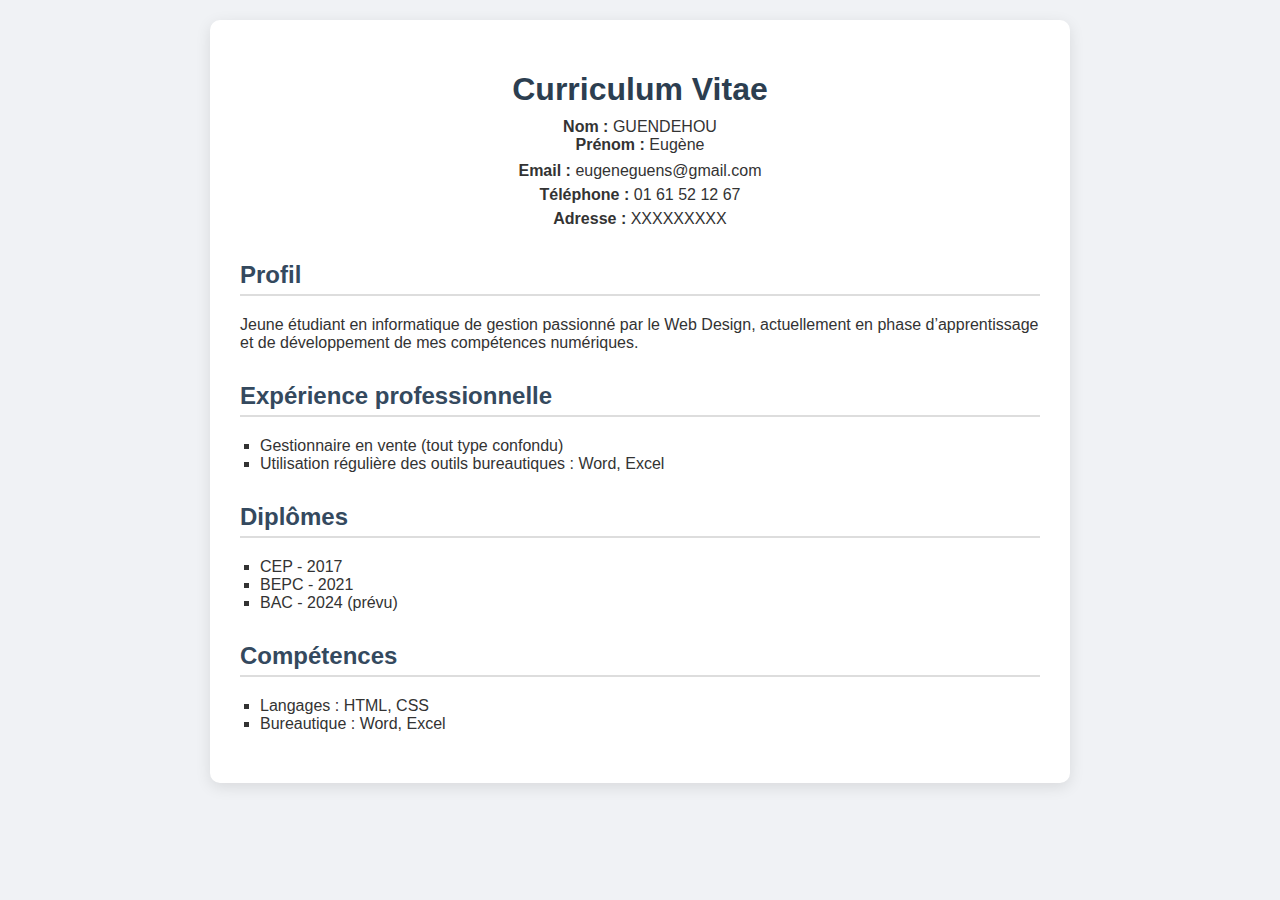
<file: CV.html>
<!DOCTYPE html>
<html lang="fr">
<head>
    <meta charset="UTF-8">
    <title>Mon CV - Eugène Guendehou</title>
    <meta name="viewport" content="width=device-width, initial-scale=1.0">

    <style>
        body {
            font-family: 'Segoe UI', Tahoma, Geneva, Verdana, sans-serif;
            margin: 0;
            padding: 20px;
            background-color: #f0f2f5;
            color: #333;
        }

        .cv-container {
            background: #fff;
            padding: 30px;
            max-width: 800px;
            margin: auto;
            box-shadow: 0 4px 15px rgba(0, 0, 0, 0.1);
            border-radius: 10px;
        }

        h1 {
            text-align: center;
            color: #2c3e50;
            font-size: 2em;
            margin-bottom: 10px;
        }

        h2 {
            color: #34495e;
            border-bottom: 2px solid #ddd;
            padding-bottom: 5px;
            margin-top: 30px;
        }

        .infos {
            text-align: center;
            margin-bottom: 20px;
        }

        .infos p {
            margin: 5px 0;
            line-height: 1.5;
        }

        ul {
            list-style-type: square;
            padding-left: 20px;
        }

        .section {
            margin-bottom: 20px;
        }

        @media screen and (max-width: 600px) {
            .cv-container {
                padding: 20px;
            }

            h1 {
                font-size: 1.5em;
            }

            h2 {
                font-size: 1.2em;
            }
        }
    </style>
</head>
<body id="04">
    
    <div class="cv-container">
        <h1>Curriculum Vitae</h1>

        <div class="infos">
            <strong>Nom :</strong> GUENDEHOU<br/>
            <strong>Prénom :</strong> Eugène<br/>
            <p>
                <strong>Email :</strong> eugeneguens@gmail.com<br/>
                <strong>Téléphone :</strong> 01 61 52 12 67<br/>
                <strong>Adresse :</strong> XXXXXXXXX
            </p>
        </div>

        <div class="section">
            <h2>Profil</h2>
            <p>Jeune étudiant en informatique de gestion passionné par le Web Design, actuellement en phase d’apprentissage et de développement de mes compétences numériques.</p>
        </div>

        <div class="section">
            <h2>Expérience professionnelle</h2>
            <ul>
                <li>Gestionnaire en vente (tout type confondu)</li>
                <li>Utilisation régulière des outils bureautiques : Word, Excel</li>
            </ul>
        </div>

        <div class="section">
            <h2>Diplômes</h2>
            <ul>
                <li>CEP - 2017</li>
                <li>BEPC - 2021</li>
                <li>BAC - 2024 (prévu)</li>
            </ul>
        </div>

        <div class="section">
            <h2>Compétences</h2>
            <ul>
                <li>Langages : HTML, CSS</li>
                <li>Bureautique : Word, Excel</li>
            </ul>
        </div>
    </div>
</body>
</html>
</file>
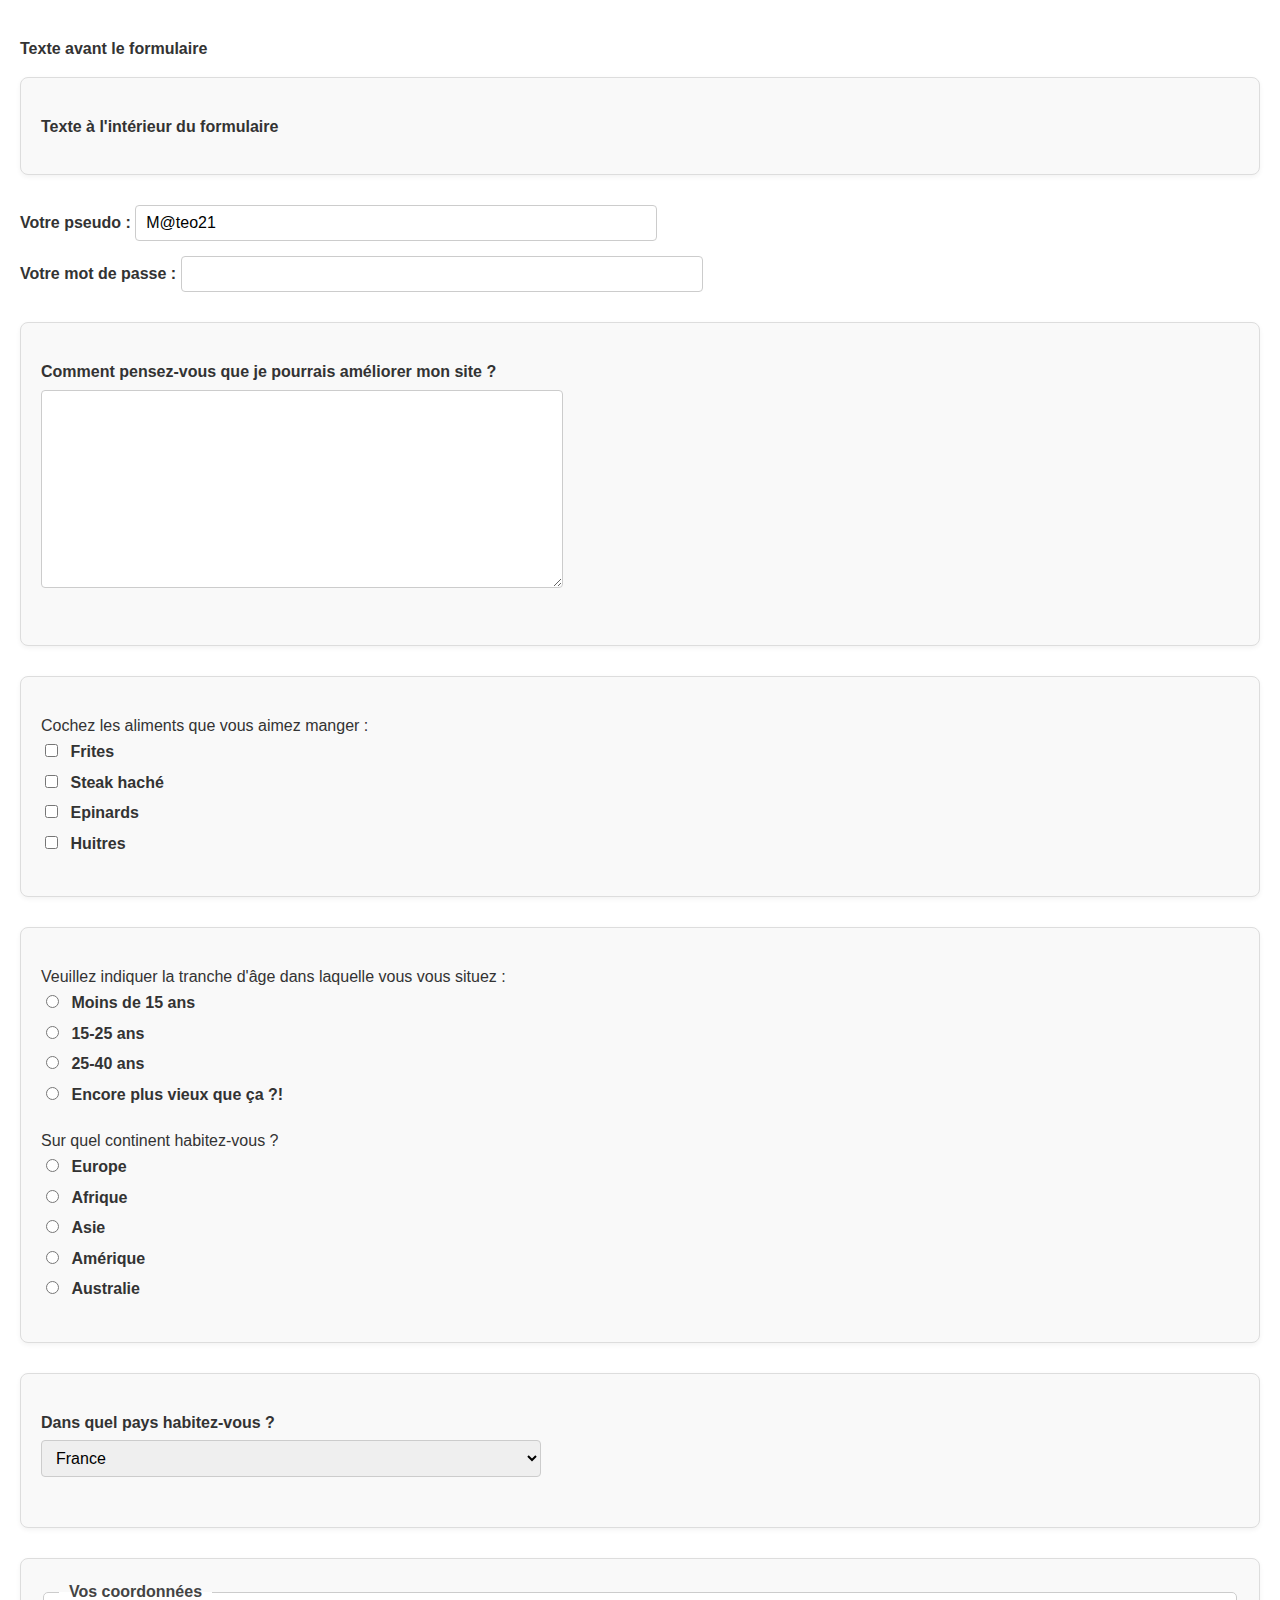
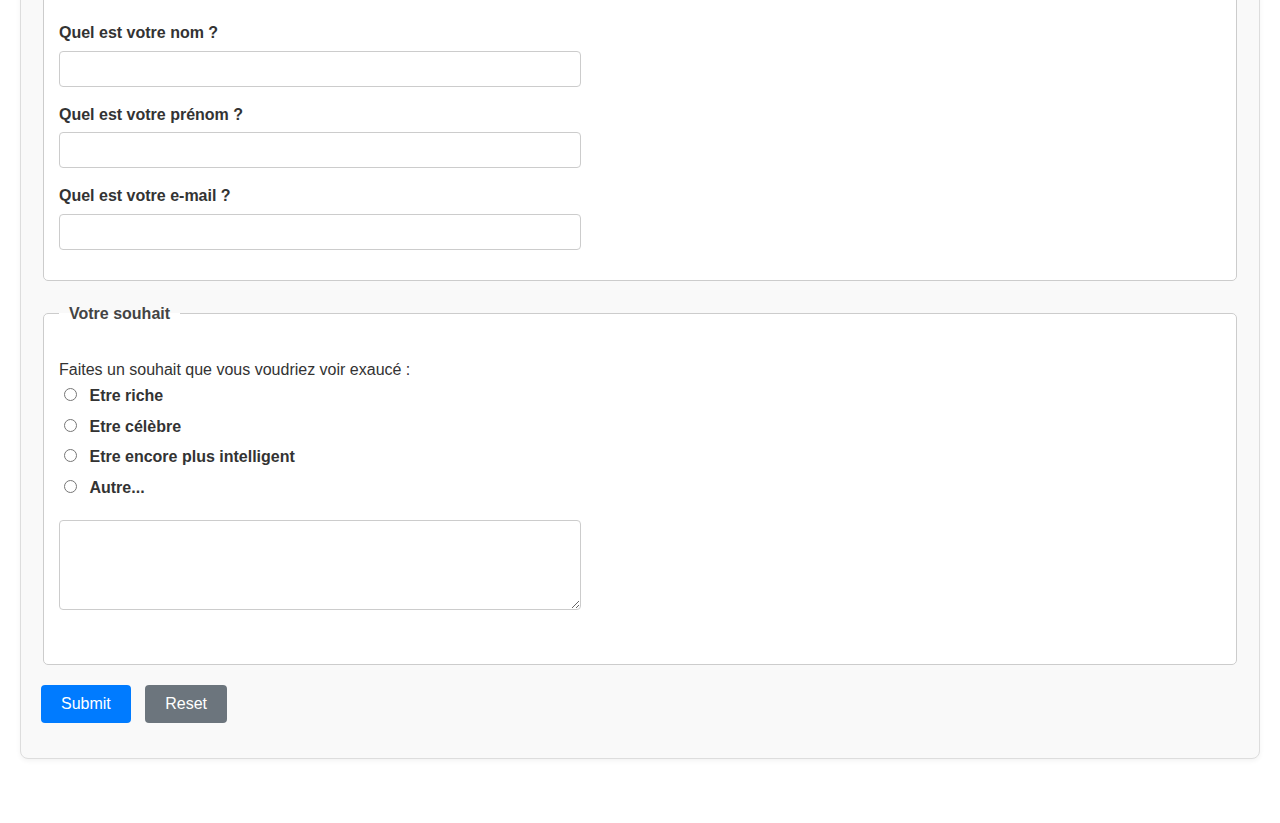
<file: formulaire1.html>
<!DOCTYPE html>
<html lang="en">
<head>
    <meta charset="UTF-8">
    <meta name="viewport" content="width=device-width, initial-scale=1.0">
    <title>Formulaire</title>


    <link rel="stylesheet" href="formulaire.css">
</head>
<body id="05">
    <p> <strong>Texte avant le formulaire</strong></p> 
<form> 
<p><strong> Texte à l'intérieur du formulaire</strong> </p> 
</form>
                    <p> 
                    <label for="pseudo">Votre pseudo :</label> 
                    <input type="text" name="pseudo" id="pseudo" value="M@teo21" /> 
                     
                    <br /> 
                    <label for="pass">Votre mot de passe :</label> 
                    <input type="password" name="pass" id="pass" /> 
                     
                    </p> 
                    </form>
                    <form method="post" action="traitement.php"> 
                        
                            <p> 
                            <label for="ameliorer">Comment pensez-vous que je pourrais améliorer mon site ?</label><br /> 
                            <textarea name="ameliorer" id="ameliorer" rows="10" cols="50"></textarea> 
                            </p> 
                            </form>
                            <form method="post" action="traitement.php"> 
                                <p> 
                                Cochez les aliments que vous aimez manger :<br /> 
                                <input type="checkbox" name="frites" id="frites" /> <label for="frites">Frites</label><br /> 
                                <input type="checkbox" name="steak" id="steak" /> <label for="steak">Steak haché</label><br /> 
                                <input type="checkbox" name="epinards" id="epinards" /> <label for="epinards">Epinards</label><br /> 
                                <input type="checkbox" name="huitres" id="huitres" /> <label for="huitres">Huitres</label> 
                                </p> 
                                </form>
                                 
<form method="post" action="traitement.php"> 
    <p> 
    Veuillez indiquer la tranche d'âge dans laquelle vous vous situez :<br /> 
    <input type="radio" name="age" value="moins15" id="moins15" /> <label for="moins15">Moins de 15 ans</label><br /> 
    <input type="radio" name="age" value="medium15-25" id="medium15-25" /> <label for="medium15-25">15-25 
    ans</label><br /> 
    <input type="radio" name="age" value="medium25-40" id="medium25-40" /> <label for="medium25-40">25-40 
    ans</label><br    /> 
    <input type="radio" name="age" value="plus40" id="plus40" /> <label for="plus40">Encore plus vieux que ça ?!</label> 
    </p> 
    <p> 
    Sur quel continent habitez-vous ?<br /> 
    <input type="radio" name="continent" value="europe" id="europe" /> <label 
    for="europe">Europe</label><br /> 
    <input type="radio" name="continent" value="afrique" id="afrique" /> <label    for="afrique">Afrique</label><br /> 
    <input type="radio" name="continent" value="asie" id="asie" /> <label for="asie">Asie</label><br /> 
    <input type="radio" name="continent" value="amerique" id="amerique" /> <label for="amerique">Amérique</label><br 
    /> 
    <input type="radio" name="continent"    value="australie"    id="australie" />    <label for="australie">Australie</label> 
    </p> 
    </form>
    <form method="post" action="traitement.php"> 
        <p> 
        <label for="pays">Dans quel pays habitez-vous ?</label><br /> 
        <select name="pays" id="pays"> 
        <optgroup label="Europe"> 
        <option value="france">France</option> 
        <option value="espagne">Espagne</option> 
        <option value="italie">Italie</option> 
        <option value="royaume-uni">Royaume-Uni</option> 
        </optgroup> 
        <optgroup label="Amérique"> 
        <option value="canada">Canada</option> 
        <option value="etats-unis">Etats-Unis</option> 
        </optgroup> 
        <optgroup label="Asie"> 
        <option value="chine">Chine</option> 
        <option value="japon">Japon</option> 
        </optgroup> 
        </select> 
        </p> 
        </form> 
        <form method="post" action="cible_formulaire.php"> 
         
        <fieldset> 
        <legend>Vos coordonnées</legend> 
         
        <label for="nom">Quel est votre nom ?</label><br /> 
        <input type="text" name="nom" id="nom" tabindex="10" /><br /> 
         
        <label for="prenom">Quel est votre prénom ?</label><br /> 
        <input type="text" name="prenom" id="prenom" tabindex="20" /><br /> 
         
        <label for="email">Quel est votre e-mail ?</label><br /> 
        <input type="text" name="email" id="email" tabindex="30" /><br /> 
        </fieldset> 
         
        <fieldset> 
        <legend>Votre souhait</legend> 
         
        <p> 
        Faites un souhait que vous voudriez voir exaucé :<br /> 
        <input type="radio" name="souhait" value="riche" id="riche" tabindex="40" /> <label for="riche">Etre 
        riche</label><br /> 
        <input type="radio" name="souhait" value="celebre" id="celebre" tabindex="50" /> <label for="celebre">Etre 
        célèbre</label><br /> 
        <input type="radio" name="souhait" value="intelligent" id="intelligent" tabindex="60" /> <label 
        for="intelligent">Etre encore plus intelligent</label><br /> 
        <input type="radio" name="souhait" value="autre" id="autre" tabindex="70" /> <label 
        for="autre">Autre...</label><br /> 
        </p><textarea name="precisions" id="precisions" cols="40" rows="4" tabindex="80"></textarea> 
    </p> 
    </fieldset> 
    <p> 
    <input type="submit" /> <input type="reset" /> 
    </p> 
    </form>
</body>
</html>
</file>
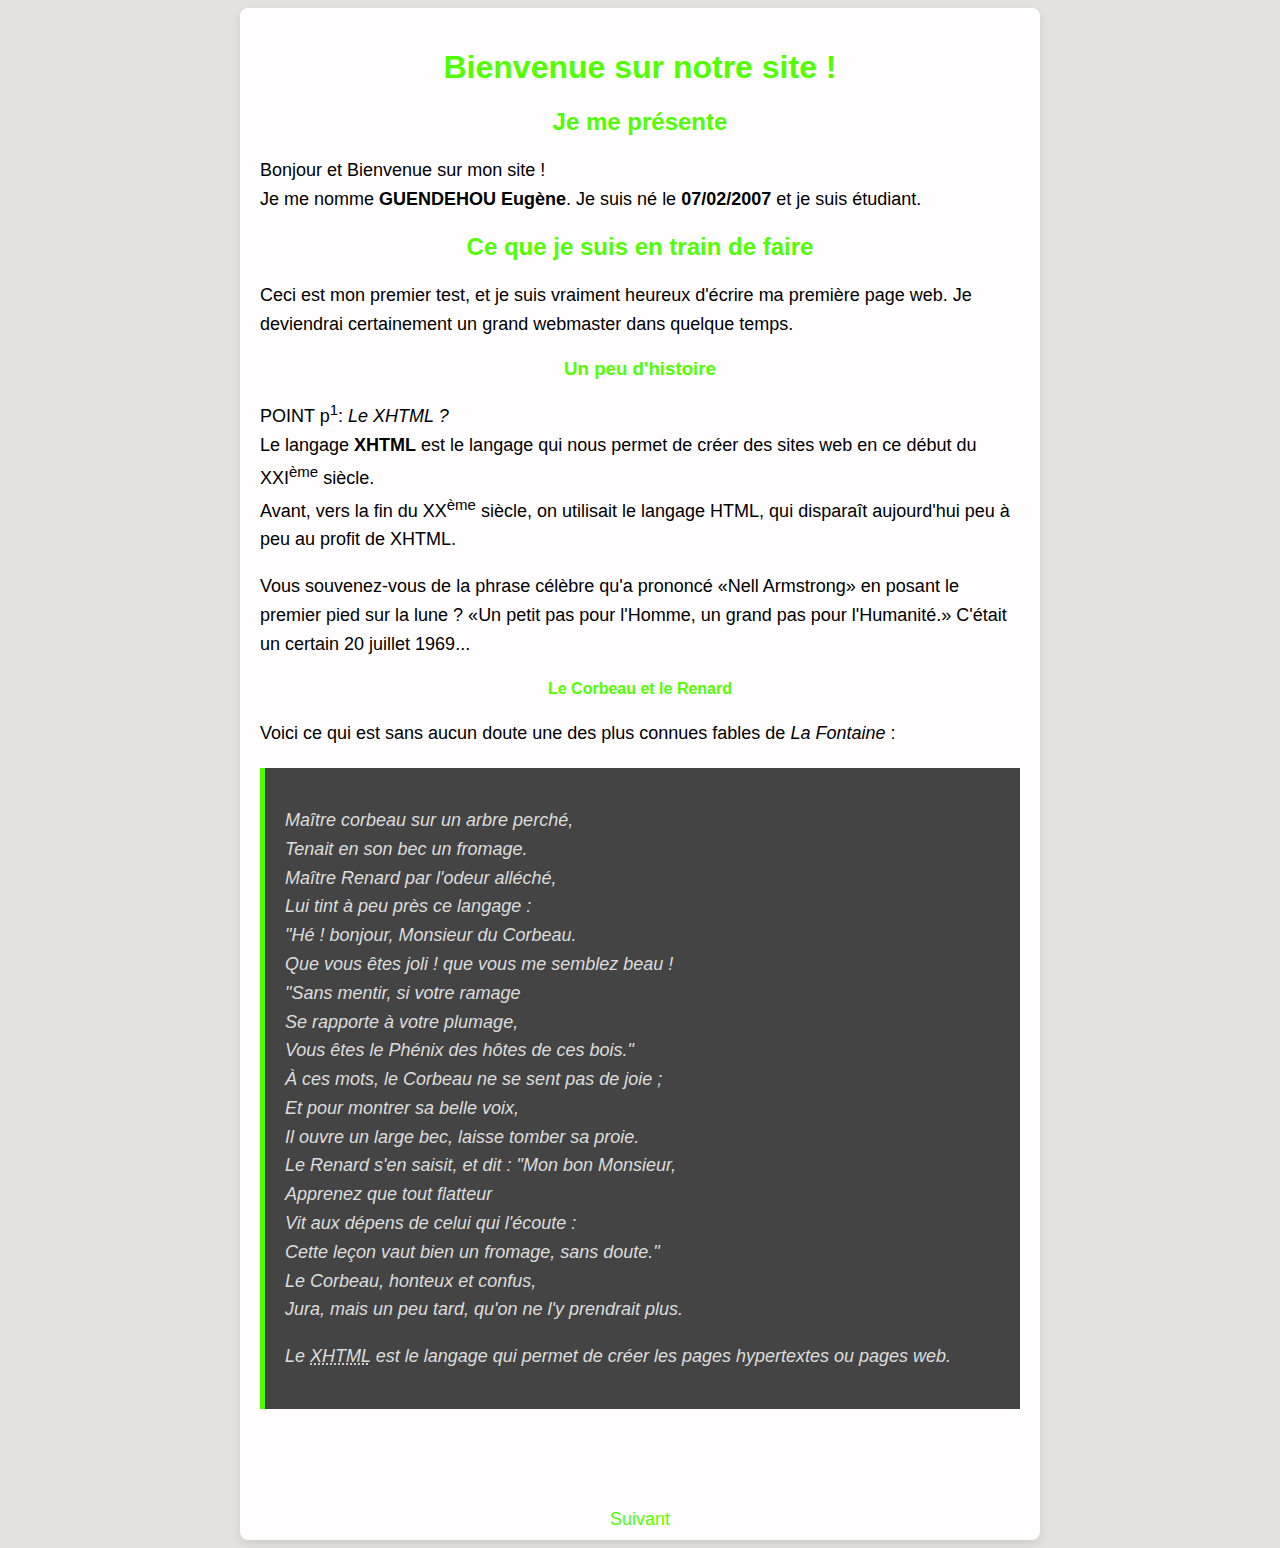
<file: Page1.html>
<!DOCTYPE html>
<html lang="fr">
<head>
    <meta charset="UTF-8">
    <meta name="viewport" content="width=device-width, initial-scale=1.0">
    <title>Ma première page web</title>
    <link rel="stylesheet" href="page1.css">
</head>
<body>
    <div class="container">
        <section class="content">
            <h1>Bienvenue sur notre site !</h1>
            <h2>Je me présente</h2>
            <p>
                Bonjour et Bienvenue sur mon site !<br/>
                Je me nomme <strong>GUENDEHOU Eugène</strong>. Je suis né le <strong>07/02/2007</strong> et je suis étudiant.
            </p>
            <h2>Ce que je suis en train de faire</h2>
            <p>
                Ceci est mon premier test, et je suis vraiment heureux d'écrire ma première page web. Je deviendrai certainement un grand webmaster dans quelque temps.
            </p>
            <h3>Un peu d'histoire</h3>
            <p>
                POINT p<sup>1</sup>: <em>Le XHTML ?</em><br/>
                Le langage <strong>XHTML</strong> est le langage qui nous permet de créer des sites web en ce début du XXI<sup>ème</sup> siècle.<br/>
                Avant, vers la fin du XX<sup>ème</sup> siècle, on utilisait le langage HTML, qui disparaît aujourd'hui peu à peu au profit de XHTML.
            </p>
            <p>
                Vous souvenez-vous de la phrase célèbre qu'a prononcé <q>Nell Armstrong</q> en posant le premier pied sur la lune ? <q>Un petit pas pour l'Homme, un grand pas pour l'Humanité.</q> C'était un certain 20 juillet 1969...
            </p>
            <h4>Le Corbeau et le Renard</h4>
            <p>Voici ce qui est sans aucun doute une des plus connues fables de <em>La Fontaine</em> :</p>
            <blockquote>
                <p id="02">
                    Maître corbeau sur un arbre perché,<br/>
                    Tenait en son bec un fromage. <br/>
                    Maître Renard par l'odeur alléché,<br/>
                    Lui tint à peu près ce langage : <br/>
                    "Hé ! bonjour, Monsieur du Corbeau.<br/>
                    Que vous êtes joli ! que vous me semblez beau !<br/>
                    "Sans mentir, si votre ramage<br />
                    Se rapporte à votre plumage,<br />
                    Vous êtes le Phénix des hôtes de ces bois."<br />
                    À ces mots, le Corbeau ne se sent pas de joie ;<br />
                    Et pour montrer sa belle voix,<br />
                    Il ouvre un large bec, laisse tomber sa proie.<br />
                    Le Renard s'en saisit, et dit : "Mon bon Monsieur,<br /> 
                    Apprenez que tout flatteur<br />
                    Vit aux dépens de celui qui l'écoute :<br />
                    Cette leçon vaut bien un fromage, sans doute."<br />
                    Le Corbeau, honteux et confus,<br />
                    Jura, mais un peu tard, qu'on ne l'y prendrait plus.
                </p>
                <p>Le <acronym title="eXtensible HyperText Markup Language">XHTML</acronym> est le langage qui permet de créer les pages hypertextes ou pages web.</p>
            </blockquote>
        </section>
        <div class="footer">
            <a href="Page2.html">Suivant</a>
        </div>
    </div>
</body>
</html>
</file>
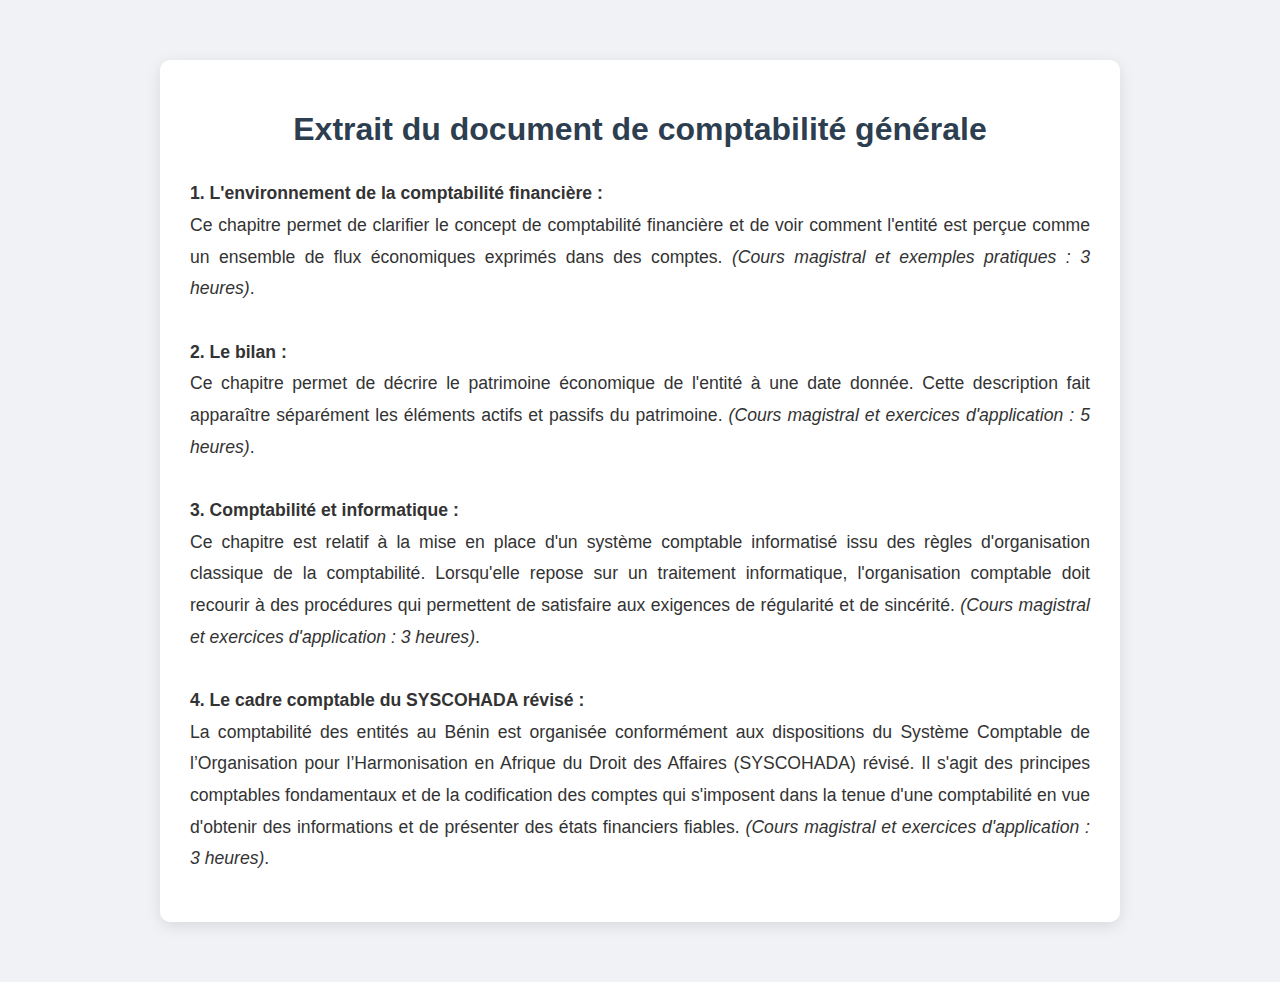
<file: Page3.html>
<!DOCTYPE html>
<html lang="fr">
<head>
    <meta charset="UTF-8">
    <meta name="viewport" content="width=device-width, initial-scale=1.0">
    <title>Document de Comptabilité Générale</title>
    <link rel="stylesheet" href="style2.css">
</head>
<body id="12">
    <div class="container">
        <h1>Extrait du document de comptabilité générale</h1>
        <p>
            <strong>1. L'environnement de la comptabilité financière :</strong><br>
            Ce chapitre permet de clarifier le concept de comptabilité financière et de voir comment l'entité est perçue comme un ensemble de flux économiques exprimés dans des comptes. <em>(Cours magistral et exemples pratiques : 3 heures)</em>.<br><br>

            <strong>2. Le bilan :</strong><br>
            Ce chapitre permet de décrire le patrimoine économique de l'entité à une date donnée. Cette description fait apparaître séparément les éléments actifs et passifs du patrimoine. <em>(Cours magistral et exercices d'application : 5 heures)</em>.<br><br>

            <strong>3. Comptabilité et informatique :</strong><br>
            Ce chapitre est relatif à la mise en place d'un système comptable informatisé issu des règles d'organisation classique de la comptabilité. Lorsqu'elle repose sur un traitement informatique, l'organisation comptable doit recourir à des procédures qui permettent de satisfaire aux exigences de régularité et de sincérité. <em>(Cours magistral et exercices d'application : 3 heures)</em>.<br><br>

            <strong>4. Le cadre comptable du SYSCOHADA révisé :</strong><br>
            La comptabilité des entités au Bénin est organisée conformément aux dispositions du Système Comptable de l’Organisation pour l’Harmonisation en Afrique du Droit des Affaires (SYSCOHADA) révisé. Il s'agit des principes comptables fondamentaux et de la codification des comptes qui s'imposent dans la tenue d'une comptabilité en vue d'obtenir des informations et de présenter des états financiers fiables. <em>(Cours magistral et exercices d'application : 3 heures)</em>.
        </p>
    </div>
</body>
</html>
</file>
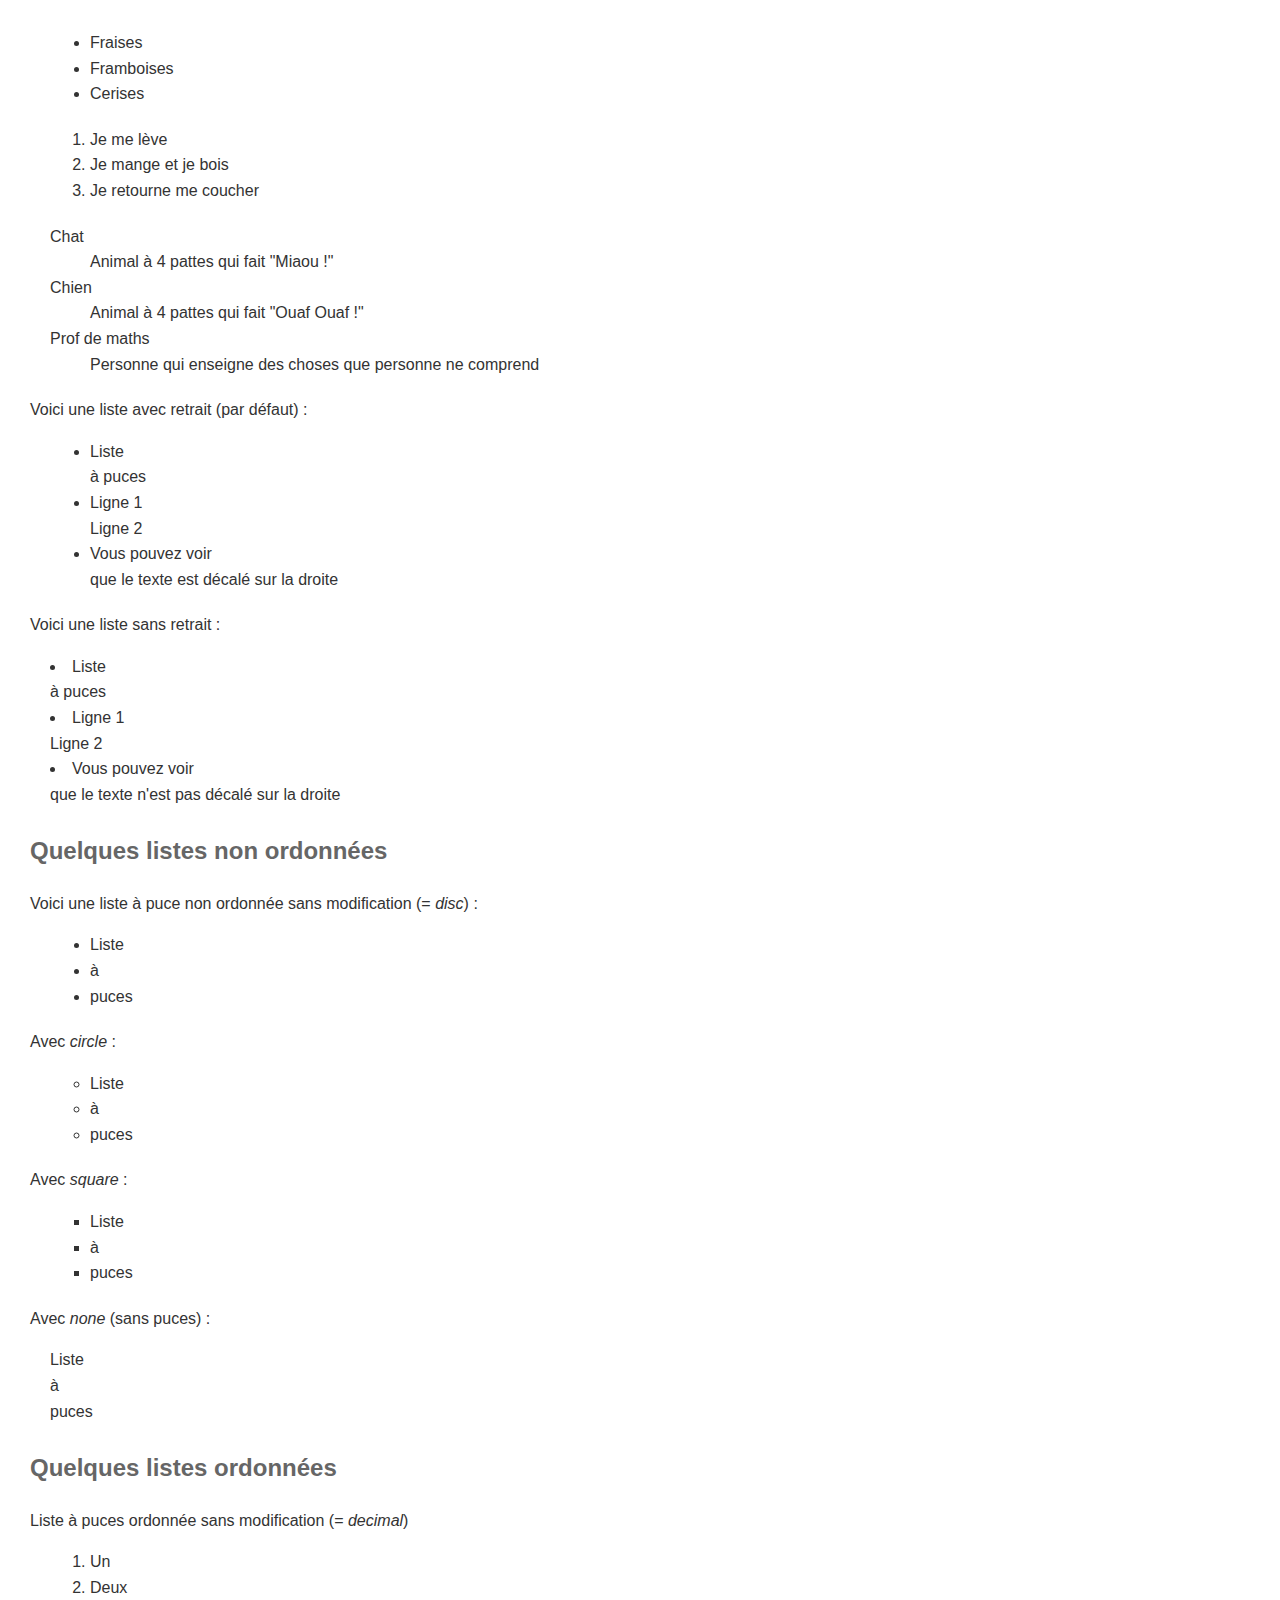
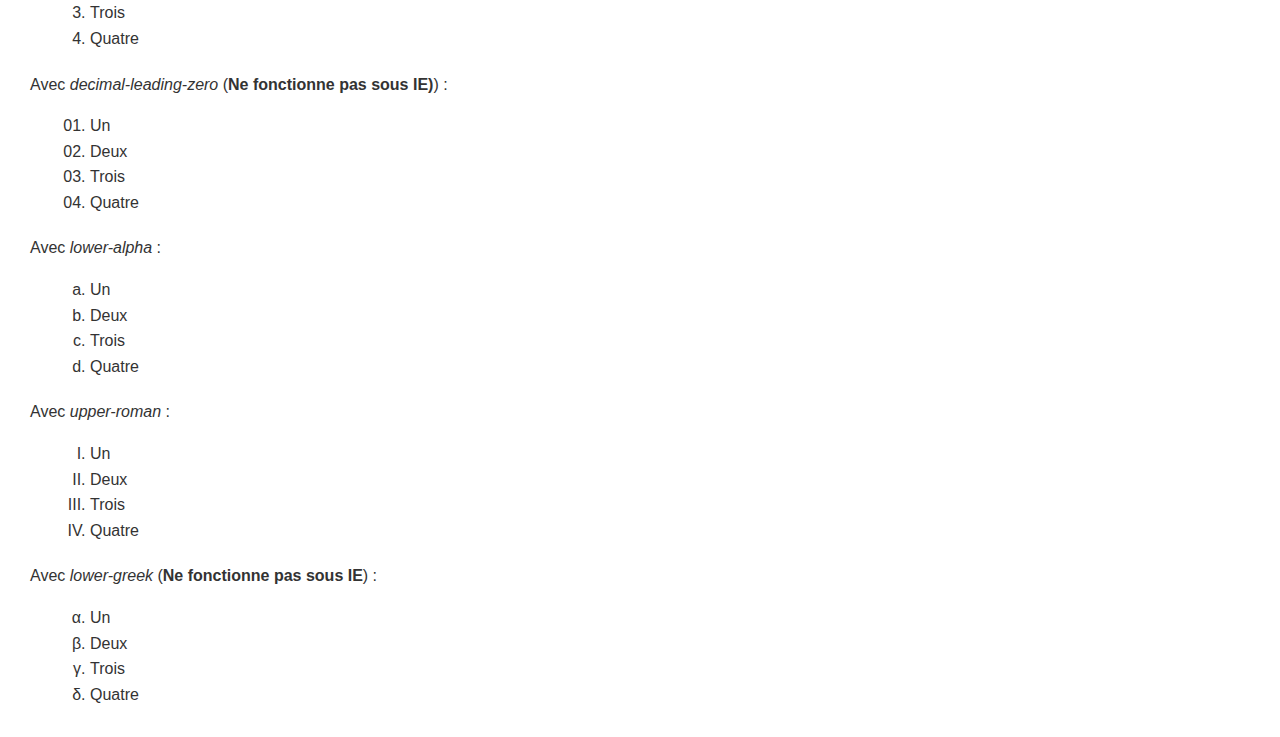
<file: Page4.html>
<!DOCTYPE html>
<html lang="en">
<head>
    <meta charset="UTF-8">
    <meta name="viewport" content="width=device-width, initial-scale=1.0">
    <title>Projet CSS </title>
    <style type="text/CSS"></style>
    <link rel="stylesheet" href="code.css">
</head>
<body id="13">
    <ul> 
        <li>Fraises</li> 
        <li>Framboises</li> 
        <li>Cerises</li> 
        </ul> 
        <ol> 
            <li>Je me lève</li> 
            <li>Je mange et je bois</li> 
            <li>Je retourne me coucher</li> 
            </ol>
            <dl> 
                <dt>Chat</dt> 
                <dd>Animal à 4 pattes qui fait "Miaou !"</dd> 
                <dt>Chien</dt> 
                <dd>Animal à 4 pattes qui fait "Ouaf Ouaf !"</dd> 
                <dt>Prof de maths</dt> 
                <dd>Personne qui enseigne des choses que personne ne comprend</dd> 
                </dl>
                <p>Voici une liste avec retrait (par défaut) :</p> 
<ul class="retrait"> 
<li>Liste<br />à puces</li> 
<li>Ligne 1<br />Ligne 2</li> 
<li>Vous pouvez voir<br />que le texte est décalé sur la droite</li> 
</ul> 
<p>Voici une liste sans retrait :</p> 
<ul class="pas_de_retrait"> 
<li>Liste<br />à puces</li> 
<li>Ligne 1<br />Ligne    2</li> 
<li>Vous pouvez voir<br />que le texte n'est pas décalé sur la droite</li> 
</ul>
<h2>Quelques listes non ordonnées</h2> 
<p>Voici une liste à puce non ordonnée sans modification (= <em>disc</em>) :</p> 
<ul> 
<li>Liste</li> 
<li>à</li> 
<li>puces</li> 
</ul> 
<p>Avec <em>circle</em> :</p> 
<ul class="cercle"> 
<li>Liste</li> 
<li>à</li> 
<li>puces</li> 
</ul> 
<p>Avec <em>square</em> :</p> 
<ul class="carre"> 
<li>Liste</li> 
<li>à</li> 
<li>puces</li> 
</ul> 
<p>Avec <em>none</em> (sans puces) :</p> 
<ul class="rien"> 
<li>Liste</li> 
<li>à</li> 
<li>puces</li> 
</ul>
<h2>Quelques listes ordonnées</h2> 
<p>Liste à puces ordonnée sans modification (= <em>decimal</em>)</p> 
<ol> 
<li>Un</li> 
<li>Deux</li> 
<li>Trois</li> 
<li>Quatre</li> 
</ol> 
<p>Avec <em>decimal-leading-zero</em> (<strong>Ne fonctionne pas sous IE)</strong>) :</p> 
<ol class="commence_a_zero"> 
<li>Un</li> 
<li>Deux</li> 
<li>Trois</li> 
<li>Quatre</li> 
</ol> 
<p>Avec <em>lower-alpha</em> :</p> 
<ol class="lettres_minuscules"> 
<li>Un</li> 
<li>Deux</li> 
<li>Trois</li> 
<li>Quatre</li> 
</ol> 
<p>Avec <em>upper-roman</em> :</p> 
<ol class="chiffres_romains"> 
<li>Un</li> 
<li>Deux</li> 
<li>Trois</li> 
<li>Quatre</li> 
</ol> 
<p>Avec <em>lower-greek</em> (<strong>Ne fonctionne pas sous IE</strong>) :</p> 
<ol class="lettres_grecques"> 
<li>Un</li> 
<li>Deux</li> 
<li>Trois</li> 
<li>Quatre</li> 
</ol>

</body>
</html>
</file>
<file: formulaire.css>
/* formulaire.css */

body {
    background-color: #ffffff;
    font-family: Arial, sans-serif;
    color: #333;
    padding: 20px;
    margin: 0;
    line-height: 1.6;
}

h1, h2, h3 {
    color: #222;
}

p {
    margin-bottom: 15px;
}

form {
    background-color: #f9f9f9;
    border: 1px solid #ddd;
    border-radius: 8px;
    padding: 20px;
    margin-bottom: 30px;
    box-shadow: 0 2px 5px rgba(0, 0, 0, 0.05);
}

fieldset {
    border: 1px solid #ccc;
    border-radius: 5px;
    padding: 15px;
    margin-bottom: 20px;
    background-color: #ffffff;
}

legend {
    font-weight: bold;
    color: #444;
    padding: 0 10px;
}

label {
    display: inline-block;
    margin-bottom: 5px;
    font-weight: 600;
}

input[type="text"],
input[type="password"],
textarea,
select {
    width: 100%;
    max-width: 500px;
    padding: 8px 10px;
    margin-bottom: 15px;
    border: 1px solid #ccc;
    border-radius: 4px;
    font-size: 1rem;
}

input[type="radio"],
input[type="checkbox"] {
    margin-right: 8px;
}

textarea {
    resize: vertical;
}

input[type="submit"],
input[type="reset"] {
    background-color: #007BFF;
    color: white;
    border: none;
    padding: 10px 20px;
    font-size: 1rem;
    border-radius: 4px;
    cursor: pointer;
    margin-right: 10px;
    transition: background-color 0.3s ease;
}

input[type="reset"] {
    background-color: #6c757d;
}

input[type="submit"]:hover {
    background-color: #0056b3;
}

input[type="reset"]:hover {
    background-color: #5a6268;
}

@media screen and (max-width: 600px) {
    form, fieldset {
        padding: 15px;
    }

    input[type="text"],
    input[type="password"],
    textarea,
    select {
        width: 100%;
    }

    input[type="submit"],
    input[type="reset"] {
        width: 100%;
        margin-bottom: 10px;
    }
}
</file>
<file: page1.css>
/* Général */
body {
    font-family: Arial, sans-serif;
    background-color: #e4e1e1;
    color: #000000;
   
}

/* Conteneur principal */
.container {
    max-width: 800px;
    margin: 0 auto;
    
    background-color: #fffdfd;
    border-radius: 8px;
    box-shadow: 0 4px 8px rgba(0, 0, 0, 0.1);
}

/* Section de contenu */
.content {
    padding: 20px;
}

/* Titres */
h1, h2, h3, h4 {
    color: #51ff00;
    font-weight: bold;
    text-align: center;
}

/* Liens */
a {
    color: #51ff00;
    text-decoration: none;
    font-size: 18px;
    padding: 10px;
    display: inline-block;
    margin-top: 20px;
    transition: background-color 0.3s ease;
}

/* Effet au survol des liens */
a:hover {
    background-color: #555;
    border-radius: 5px;
    color: #fff;
}

/* Citation */
blockquote {
    background-color: #444;
    padding: 20px;
    border-left: 5px solid #51ff00;
    margin: 20px 0;
    font-style: italic;
    color: #ddd;
}

/* Résumé des paragraphes */
p {
    line-height: 1.6;
    font-size: 18px;
}

/* Pied de page */
.footer {
    text-align: center;
    margin-top: 30px;
}

footer a {
    font-size: 20px;
    color: #51ff00;
    text-decoration: none;
}

footer a:hover {
    text-decoration: underline;
}

/* Réactivité */
@media (max-width: 768px) {
    .container {
        padding: 15px;
    }

    h1 {
        font-size: 24px;
    }

    h2, h3, h4 {
        font-size: 20px;
    }

    p {
        font-size: 16px;
    }

    a {
        font-size: 16px;
    }
}
</file>
<file: style2.css>
body {
    background-color: #f0f2f5;
    margin: 0;
    padding: 20px;
    font-family: 'Segoe UI', Tahoma, Geneva, Verdana, sans-serif;
    color: #333;
}

.container {
    max-width: 900px;
    background-color: #fff;
    margin: 40px auto;
    padding: 30px;
    box-shadow: 0 4px 15px rgba(0,0,0,0.1);
    border-radius: 10px;
}

h1 {
    text-align: center;
    color: #2c3e50;
    margin-bottom: 30px;
}

p {
    line-height: 1.8;
    font-size: 1.1em;
    text-align: justify;
}

@media screen and (max-width: 600px) {
    .container {
        padding: 20px;
    }

    h1 {
        font-size: 1.5em;
    }

    p {
        font-size: 1em;
    }
}
</file>
<file: code.css>
body {
    background-color: white;
    font-family: Arial, sans-serif;
    margin: 30px;
    color: #333;
    line-height: 1.6;
}

h1 {
    text-align: center;
    color: #444;
    margin-bottom: 30px;
}

h2 {
    color: #666;
    margin-top: 25px;
}

ul, ol, dl {
    margin-left: 20px;
    margin-bottom: 20px;
}

/* Listes spéciales */
.retrait {
    padding-left: 40px;
}

.pas_de_retrait {
    list-style-position: inside;
    padding-left: 0;
}

.cercle {
    list-style-type: circle;
}

.carre {
    list-style-type: square;
}

.rien {
    list-style-type: none;
    padding-left: 0;
}

.commence_a_zero {
    list-style-type: decimal-leading-zero;
}

.lettres_minuscules {
    list-style-type: lower-alpha;
}

.chiffres_romains {
    list-style-type: upper-roman;
}

.lettres_grecques {
    list-style-type: lower-greek;
}
</file>
